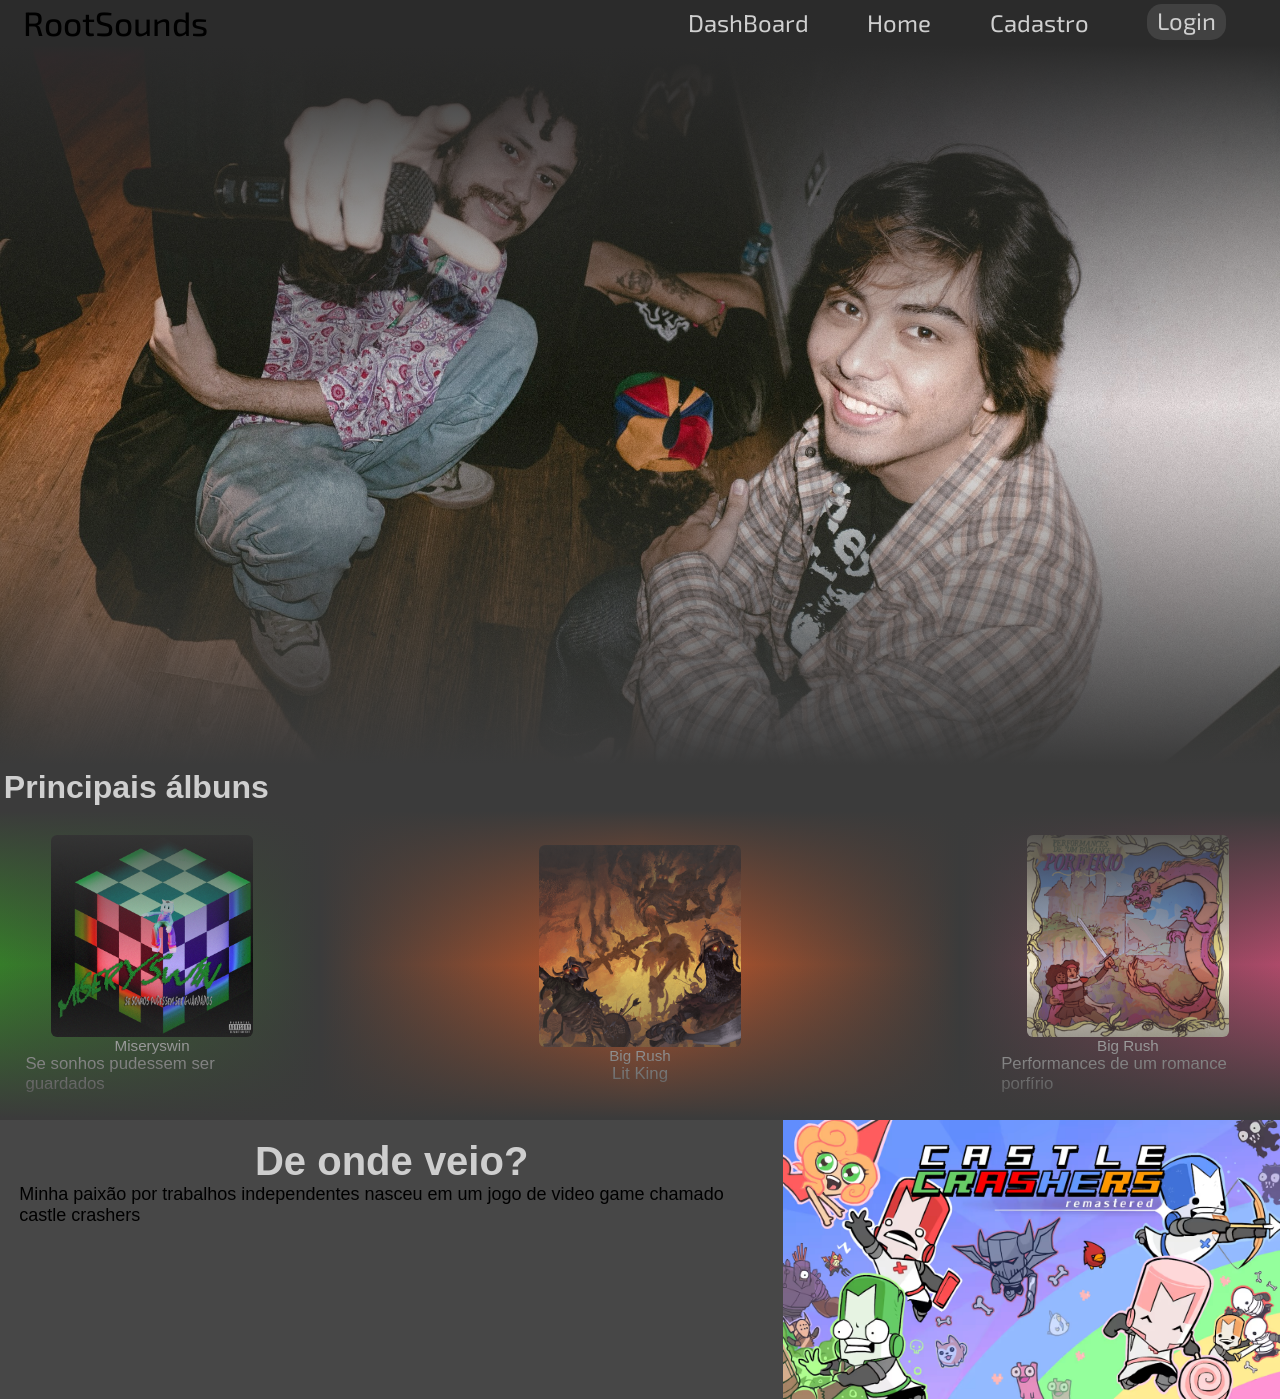
<file: pages/index.html>
<!DOCTYPE html>
<html lang="pt-br">

<head>
    <meta charset="UTF-8">
    <meta name="viewport" content="width=device-width, initial-scale=1.0">
    <link rel="stylesheet" href="../Estilo/style.css">
    <link rel="preconnect" href="https://fonts.googleapis.com">
    <link rel="preconnect" href="https://fonts.gstatic.com" crossorigin>
    <link href="https://fonts.googleapis.com/css2?family=Exo+2:ital,wght@0,100..900;1,100..900&display=swap"
        rel="stylesheet">
    <title>Home</title>
</head>

<body>
    <div class="main">

        <nav class="navegacao">
            <div class="nav-titulo">
                <h1>RootSounds</h1>
            </div>
            <div class="nav-text">
                <a href="" class="txtnav">DashBoard</a>
                <a href="" class="txtnav">Home</a>
                <a href="../pages/cadastro.html" class="txtnav">Cadastro</a>
                <a href="../pages/login.html" class="txtnav">
                    <p class="nav-login">Login</p>
                </a>
            </div>
        </nav>

        <div class="banner">
            <img src="../Estilo/img/banner.jpg" alt="" class="banner-img" title="@bxrgesavage">
            <div class="overlay-banner"></div>
        </div>


        <div class="container">

            <p class="titulo-card">Principais álbuns</p>
            <div class="cards-content">

                
                <div class="card-content">
                    <div class="card-image"><img src="../Estilo/img/seSonhosPudessemSerGuardados.png" class="card-img" title="@miseryswin">
                    </div>
                    <div class="card-text">
                        <p class="card-artista">Miseryswin</p>
                        <p class="card-titulo">Se sonhos pudessem ser guardados</p>
                    </div>
                </div>

                <div class="card-content">
                    <div class="card-image"><img src="../Estilo/img/litKing.png" class="card-img" title="@kanephales"></div>
                    <div class="card-text">
                        <p class="card-artista">Big Rush</p>
                        <p class="card-titulo">Lit King</p>
                    </div>
                </div>

                <div class="card-content">
                    <div class="card-image"><img src="../Estilo/img/performancesDeUmRomancePorfirio.png" class="card-img" title="@arik.png"></div>
                    <div class="card-text">
                        <p class="card-artista">Big Rush</p>
                        <p class="card-titulo">Performances de um romance porfírio</p>
                    </div>
                </div>
                <div class="overlay-cards"></div>
                
            </div>

            <div class="apresentacao-content">
                <div class="apresentacao-text">
                    <h1>De onde veio?</h1>
                    <p>Minha paixão por trabalhos independentes nasceu em um jogo de video game chamado castle crashers
                    </p>

                </div>
                <div class="apresentacao-image">
                    <img src="../Estilo/img/castleCrashers.avif" class="apresentacao-img" title="castleCrashers">
                </div>
            </div>


        </div>
        <footer class="rodape">

        </footer>
    </div>
</body>

</html>
</file>
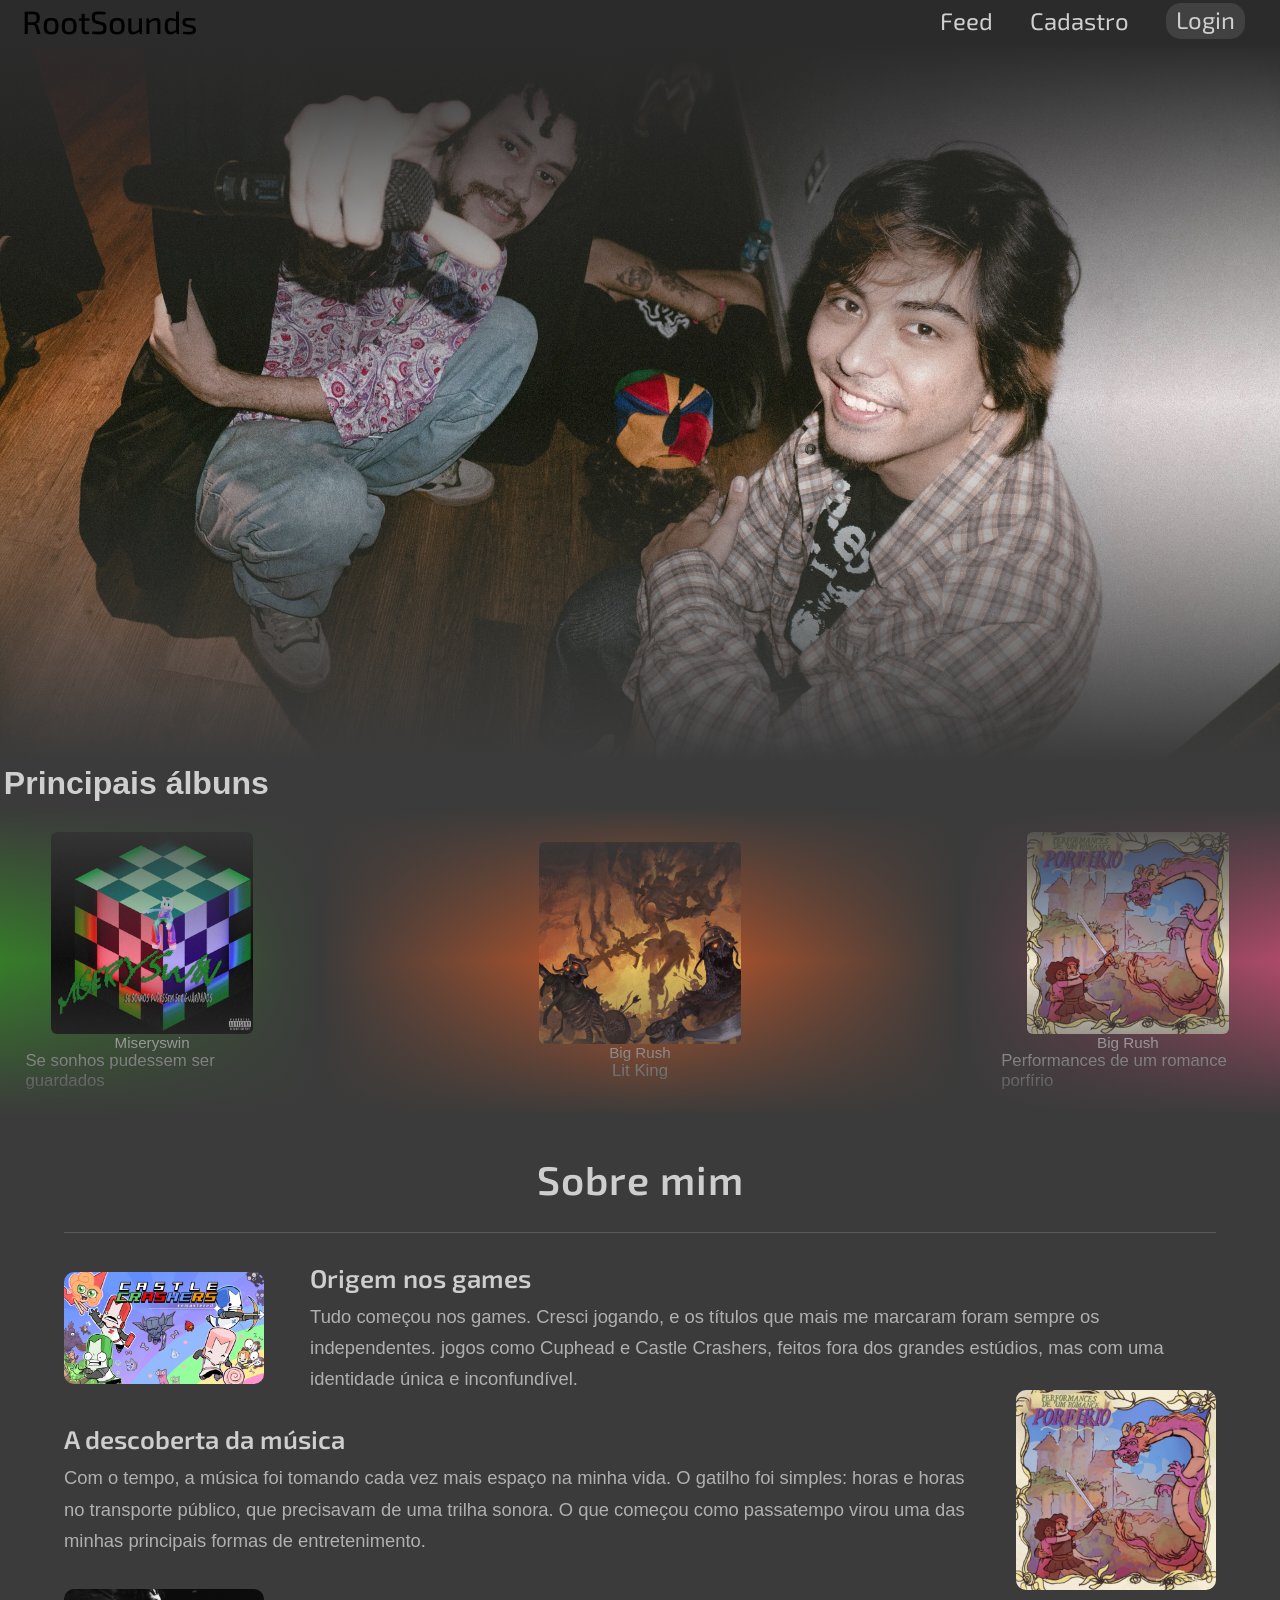
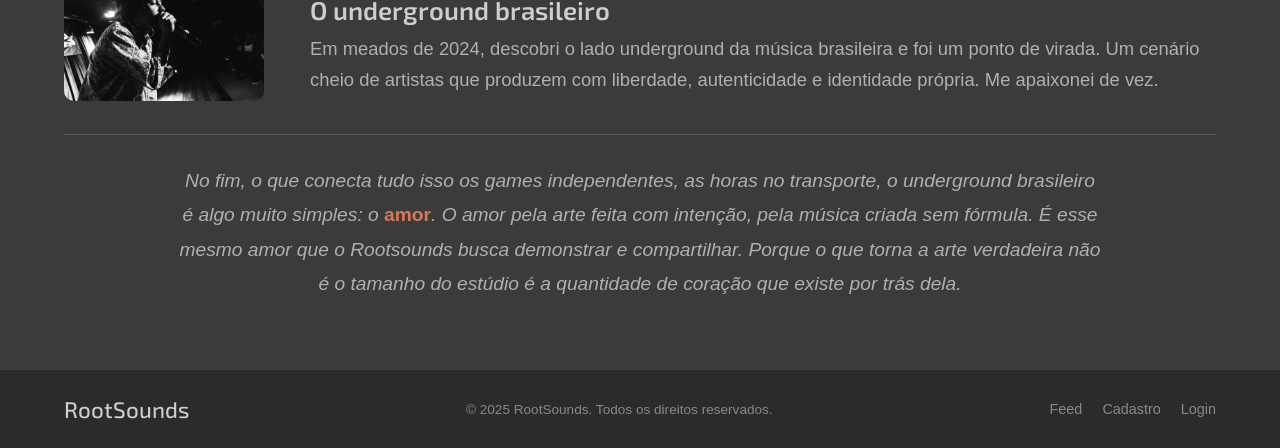
<file: web-data-viz/public/index.html>
<!DOCTYPE html>
<html lang="pt-br">

<head>
    <meta charset="UTF-8">
    <meta name="viewport" content="width=device-width, initial-scale=1.0">
    <link rel="stylesheet" href="css/style.css">
    <link rel="preconnect" href="https://fonts.googleapis.com">
    <link rel="preconnect" href="https://fonts.gstatic.com" crossorigin>
    <link rel="icon" href="https://avatars.githubusercontent.com/u/274922664?s=200&v=4">
    <link href="https://fonts.googleapis.com/css2?family=Exo+2:ital,wght@0,100..900;1,100..900&display=swap"
        rel="stylesheet">
    <title>Home</title>
</head>

<body onload="logado()">
    <div class="main">

        <nav class="navegacao">
            <div class="nav-titulo">
                <a href="index.html">RootSounds</a>
            </div>
            <div class="nav-text">
                <div id="nav" class="div-dash"></div>
                <a href="feed.html" class="txtnav">Feed</a>
                <a href="cadastro.html" class="txtnav">Cadastro</a>
                <a href="login.html" class="txtnav">
                    <p class="nav-login">Login</p>
                </a>
            </div>
        </nav>

        <div class="banner">
            <img src="css/img/banner.jpg" alt="" class="banner-img" title="@bxrgesavage">
            <div class="overlay-banner"></div>
        </div>


        <div class="container">

            <p class="titulo-card">Principais álbuns</p>
            <div class="sobre-linha"></div>
            <div class="cards-content">


                <div class="card-content">
                    <div class="card-image"><img src="css/img/seSonhosPudessemSerGuardados.png" class="card-img"
                            title="@miseryswin">
                    </div>
                    <div class="card-text">
                        <p class="card-artista">Miseryswin</p>
                        <p class="card-titulo">Se sonhos pudessem ser guardados</p>
                    </div>
                </div>

                <div class="card-content">
                    <div class="card-image"><img src="css/img/litKing.png" class="card-img" title="@kanephales"></div>
                    <div class="card-text">
                        <p class="card-artista">Big Rush</p>
                        <p class="card-titulo">Lit King</p>
                    </div>
                </div>

                <div class="card-content">
                    <div class="card-image"><img src="css/img/performancesDeUmRomancePorfirio.png" class="card-img"
                            title="@arik.png"></div>
                    <div class="card-text">
                        <p class="card-artista">Big Rush</p>
                        <p class="card-titulo">Performances de um romance porfírio</p>
                    </div>
                </div>
                <div class="overlay-cards"></div>

            </div>

            <!-- <div class="apresentacao-content">
                <div class="apresentacao-text">
                    <h1>Origem</h1>
                    <p class="home-origem">Tudo começou nos games. Cresci jogando, e os títulos que mais me marcaram
                        foram sempre os independentes, jogos como Cuphead e Castle Crashers, feitos fora dos grandes
                        estúdios, mas com uma identidade única e inconfundível.</p>
                </div>
                <div class="apresentacao-image">
                    <img src="css/img/castleCrashers.avif" class="apresentacao-img" title="castleCrashers">
                </div>
            </div> -->

            <!--  -->

            <div class="sobre-section">

                <div class="sobre-header">
                    <h1>Sobre mim</h1>
                </div>

                <div class="sobre-block">
                    <div class="sobre-icon icon-games"><img src="css/img/castleCrashers.avif" class="img-icon" alt=""></div>
                    <div class="sobre-text">
                        <h2>Origem nos games</h2>
                        <p>Tudo começou nos games. Cresci jogando, e os títulos que mais me marcaram foram sempre os
                            independentes. jogos como Cuphead e Castle Crashers, feitos fora dos grandes estúdios, mas
                            com uma identidade única e inconfundível.</p>
                    </div>
                </div>

                <div class="sobre-block reverse">
                    <div class="sobre-icon icon-music"><img src="css/img/performancesDeUmRomancePorfirio.png" class="img-icon" alt=""></div>
                    <div class="sobre-text">
                        <h2>A descoberta da música</h2>
                        <p>Com o tempo, a música foi tomando cada vez mais espaço na minha vida. O gatilho foi simples:
                            horas e horas no transporte público, que precisavam de uma trilha sonora. O que começou como
                            passatempo virou uma das minhas principais formas de entretenimento.</p>
                    </div>
                </div>

                <div class="sobre-block">
                    <div class="sobre-icon icon-underground"><img src="css/img/swin.jpg" class="img-icon" alt=""></div>
                    <div class="sobre-text">
                        <h2>O underground brasileiro</h2>
                        <p>Em meados de 2024, descobri o lado underground da música brasileira e foi um ponto de
                            virada. Um cenário cheio de artistas que produzem com liberdade, autenticidade e identidade
                            própria. Me apaixonei de vez.</p>
                    </div>
                </div>

                <div class="sobre-conclusao">
                    <p>No fim, o que conecta tudo isso os games independentes, as horas no transporte, o underground
                        brasileiro é algo muito simples: o <span>amor</span>. O amor pela arte feita com intenção,
                        pela música criada sem fórmula. É esse mesmo amor que o Rootsounds busca demonstrar e
                        compartilhar. Porque o que torna a arte verdadeira não é o tamanho do estúdio é a quantidade
                        de coração que existe por trás dela.</p>
                </div>

            </div>

            <!--  -->


        </div>
        <footer class="rodape">
            <a href="index.html" class="rodape-logo">RootSounds</a>
            <p class="rodape-copy">© 2025 RootSounds. Todos os direitos reservados.</p>
            <div class="rodape-links">
                <a href="feed.html">Feed</a>
                <a href="cadastro.html">Cadastro</a>
                <a href="login.html">Login</a>
            </div>
        </footer>
    </div>
</body>

</html>

<script>

    function logado() {
        if (sessionStorage.ID_USUARIO != undefined) {
            nav.innerHTML += `<a href="dashboard/dashboard.html" class="txtnav">DashBoard</a>`
        }
    }

</script>
</file>
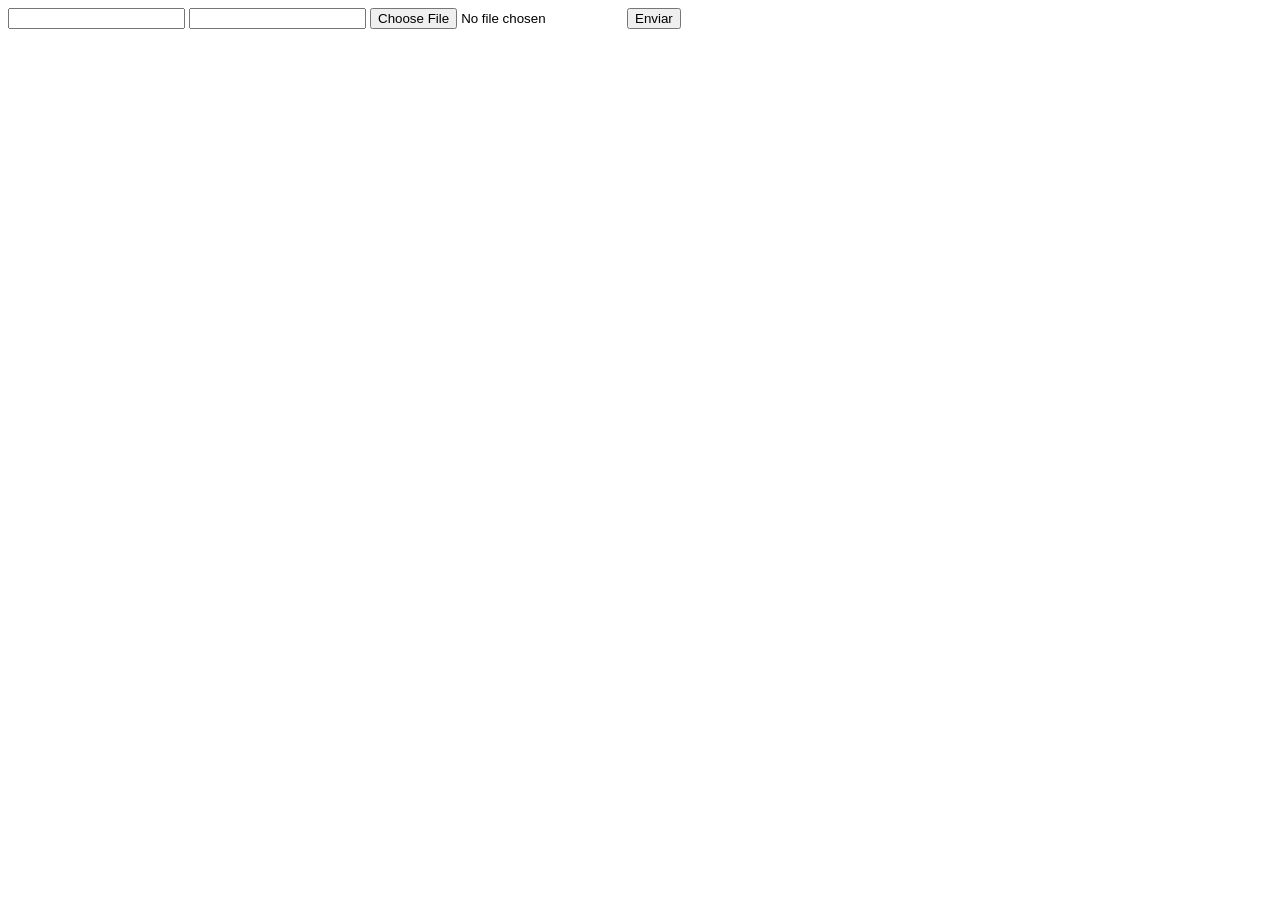
<file: web-data-viz/DOCUMENTOS_DE_APOIO/exemplo_de_upload_de_arquivo/public/index.html>
<!DOCTYPE html>
<html lang="en">

<head>
  <meta charset="UTF-8">
  <meta http-equiv="X-UA-Compatible" content="IE=edge">
  <meta name="viewport" content="width=device-width, initial-scale=1.0">
  <title>Upload</title>
</head>

<body>

  <div>
    <input name="nome" id="nome" type="text" />
    <input name="email" id="email" type="url" />
    <input name="foto" id="foto" type="file" />
    <button onclick="enviar()">Enviar</button>
  </div>

  <div id="container"></div>
</body>

</html>

<script>
  function enviar() {
    const formData = new FormData();
    formData.append('foto', foto.files[0])
    formData.append('nome', nome.value)
    formData.append('email', email.value)

    fetch("/usuarios/cadastro", {
      method: "POST",
      body: formData
    })
      .then(res => {
        window.location = "./perfil.html"
      })
      .catch(err => {
        console.log(err);
      })
  }
</script>
</file>
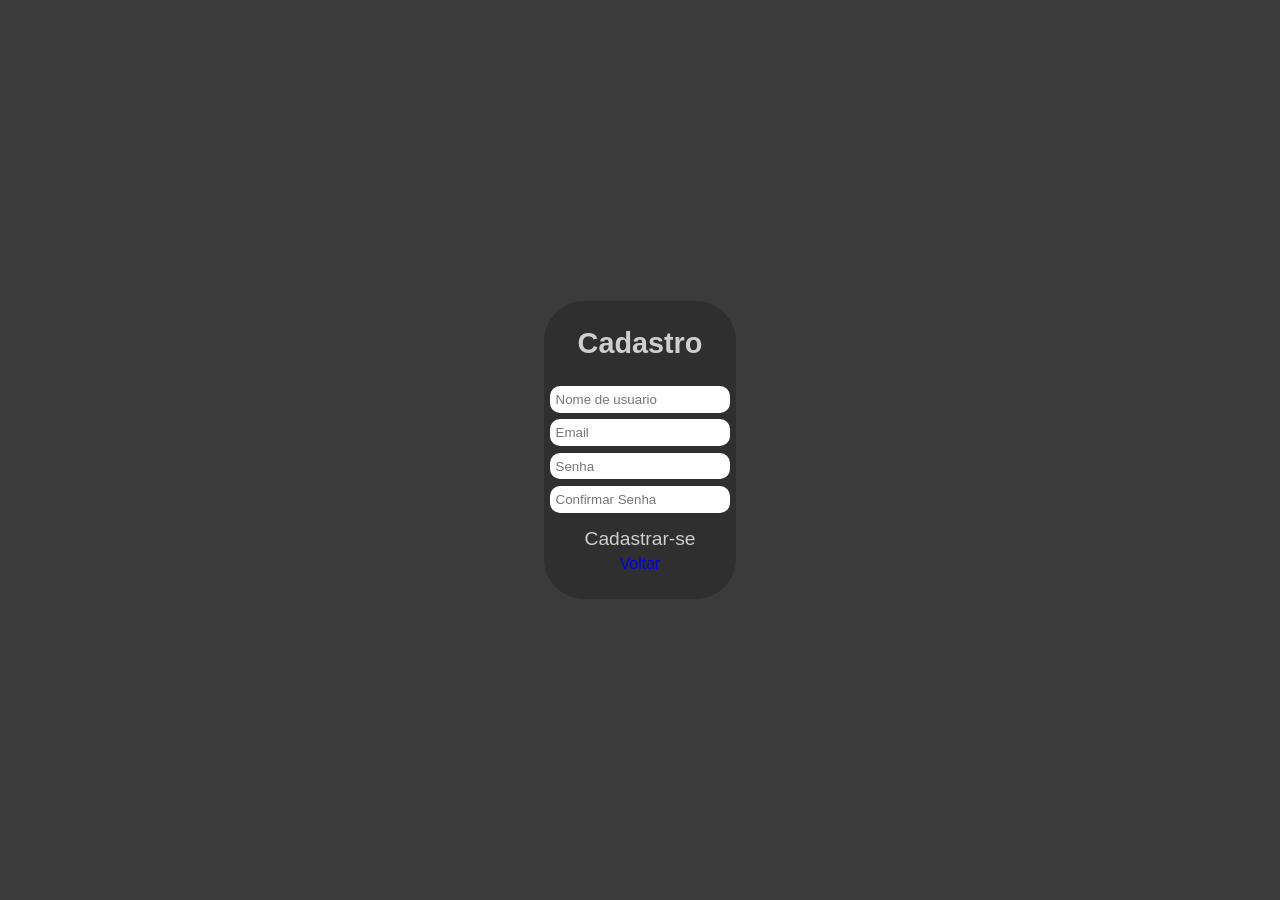
<file: pages/cadastro.html>
<!DOCTYPE html>
<html lang="en">

<head>
    <meta charset="UTF-8">
    <meta name="viewport" content="width=device-width, initial-scale=1.0">
    <link rel="stylesheet" href="../Estilo/style.css">
    <title>Cadastro</title>
</head>

<body>
    <div class="cadastro">
        <div class="main-cadastro">
            <div class="card-cadastro">
                <h2>Cadastro</h2>
                <div class="card-cadastro-inputs">
                    <input type="text" name="" id="ipt_usename" placeholder="Nome de usuario">
                    <input type="email" name="" id="ipt_email" placeholder="Email">
                    <input type="password" name="" id="ipt_senha" placeholder="Senha">
                    <input type="password" name="" id="ipt_confimaSenha" placeholder="Confirmar Senha">
                </div>

                <div class="card-cadastro-buttons">
                    <a href="" class="cadastro-button">Cadastrar-se</a>
                    <a href="../pages/index.html">Voltar</a>
                </div>
            </div>
        </div>
    </div>
</body>

</html>
</file>
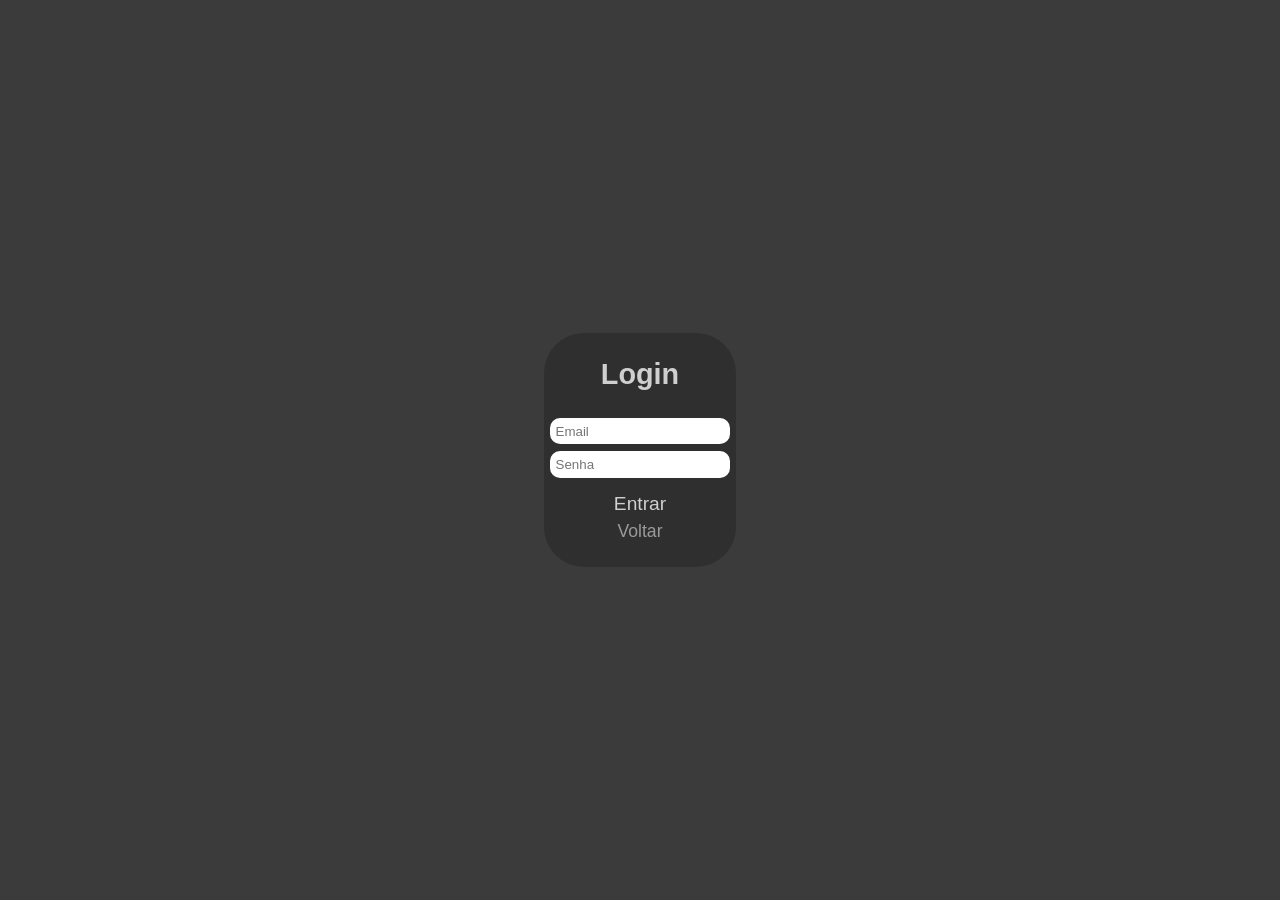
<file: pages/login.html>
<!DOCTYPE html>
<html lang="en">

<head>
    <meta charset="UTF-8">
    <meta name="viewport" content="width=device-width, initial-scale=1.0">
    <link rel="stylesheet" href="../Estilo/style.css">
    <title>Login</title>
</head>

<body>
    <div class="cadastro">
        <div class="main-cadastro">
            <div class="card-cadastro">
                <h2>Login</h2>
                <div class="card-cadastro-inputs">
                    <input type="email" name="" id="ipt_email" placeholder="Email">
                    <input type="password" name="" id="ipt_senha" placeholder="Senha">
                </div>

                <div class="card-cadastro-buttons">
                    <a href="" class="cadastro-button">Entrar</a>
                    <a href="../pages/index.html" class="voltar-button">Voltar</a>
                </div>
            </div>
        </div>
    </div>
</body>

</html>
</file>
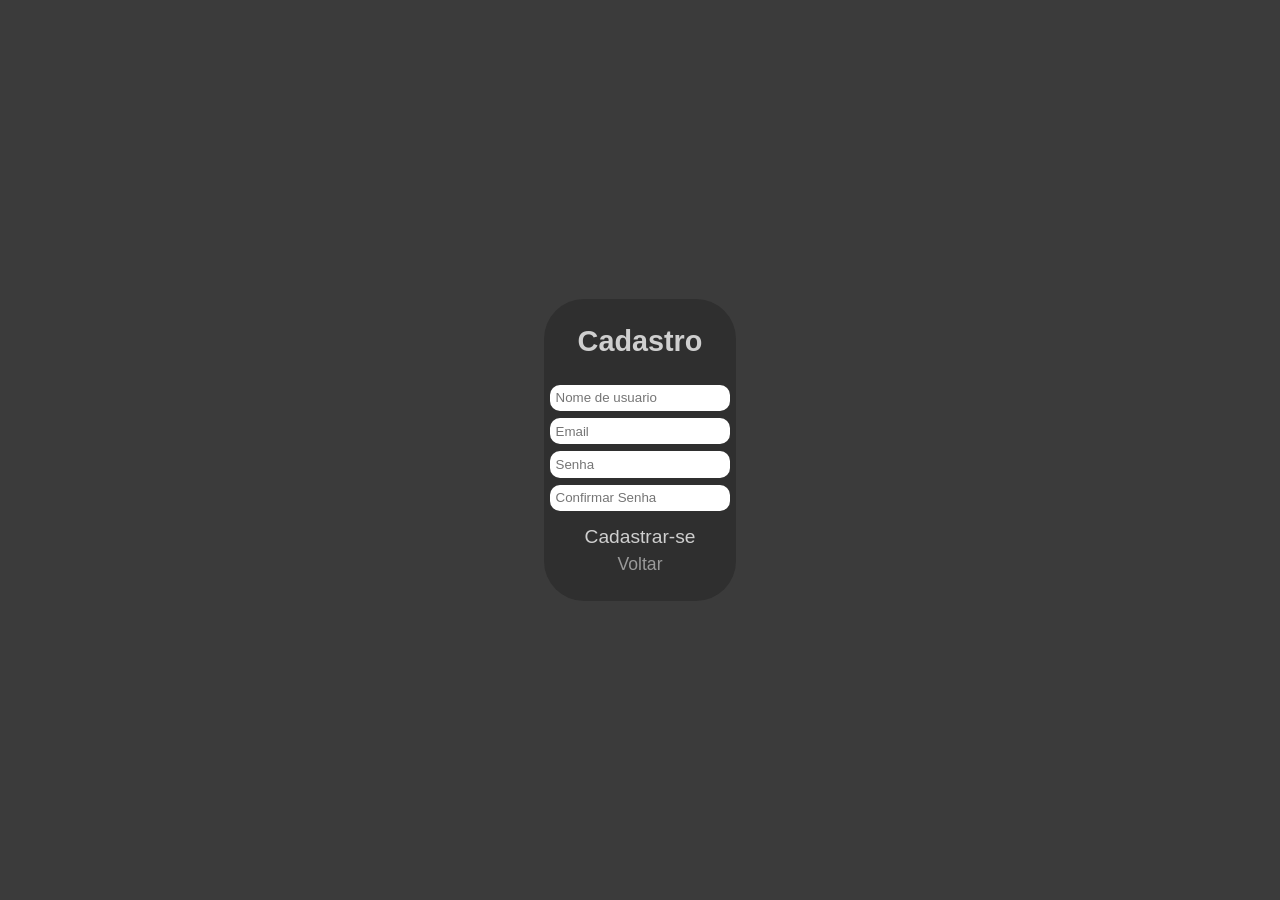
<file: Base/pages/cadastro.html>
<!DOCTYPE html>
<html lang="en">

<head>
    <meta charset="UTF-8">
    <meta name="viewport" content="width=device-width, initial-scale=1.0">
    <link rel="stylesheet" href="../Estilo/style.css">
    <title>Cadastro</title>
</head>

<body>
    <div class="cadastro">
        <div class="main-cadastro">
            <div class="card-cadastro">
                <h2>Cadastro</h2>
                <div class="card-cadastro-inputs">
                    <input type="text" name="" id="ipt_usename" placeholder="Nome de usuario">
                    <input type="email" name="" id="ipt_email" placeholder="Email">
                    <input type="password" name="" id="ipt_senha" placeholder="Senha">
                    <input type="password" name="" id="ipt_confimaSenha" placeholder="Confirmar Senha">
                </div>

                <div class="card-cadastro-buttons">
                    <a href="" class="cadastro-button">Cadastrar-se</a>
                    <a href="../pages/index.html" class="voltar-button">Voltar</a>
                </div>
            </div>
        </div>
    </div>
</body>

</html>
</file>
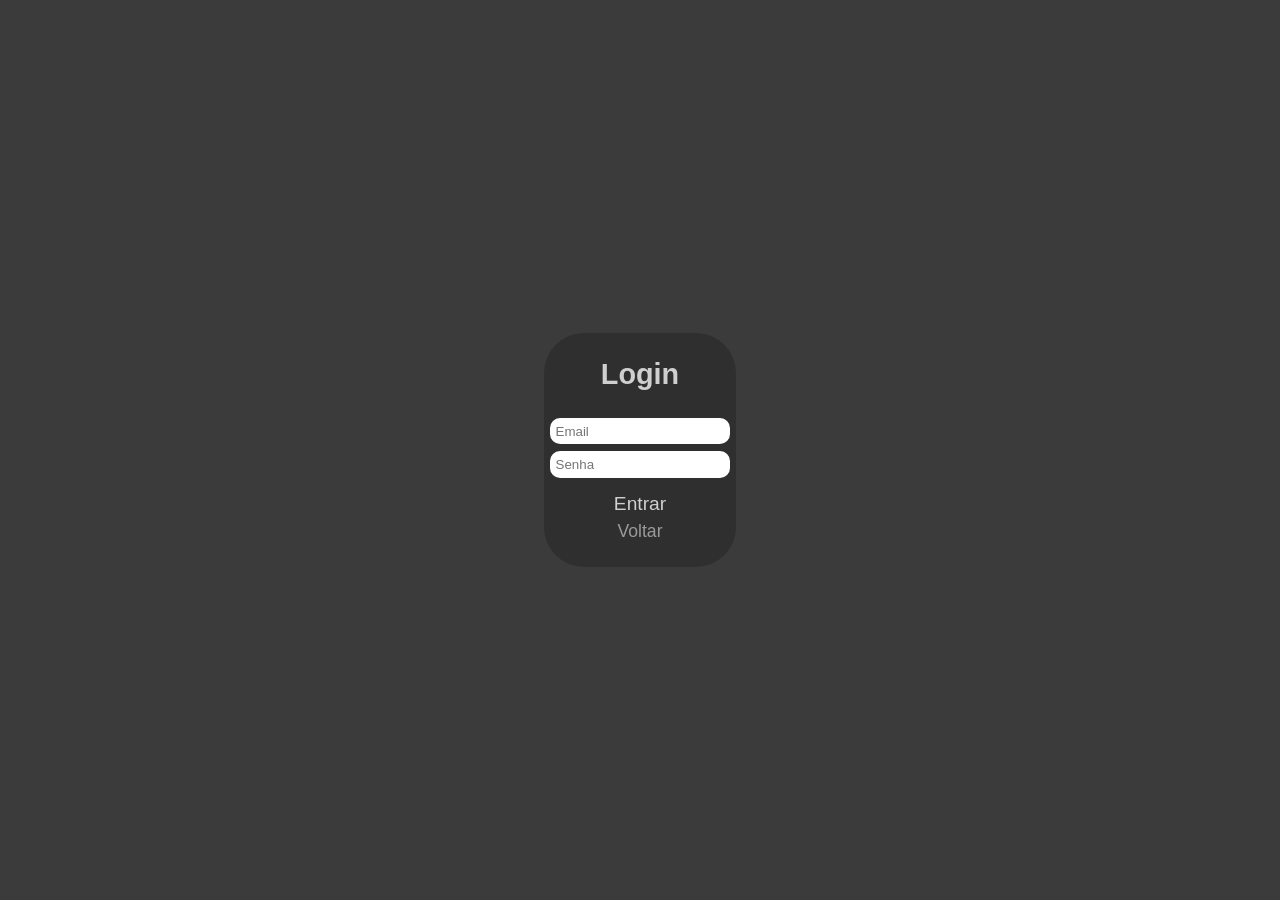
<file: Base/pages/login.html>
<!DOCTYPE html>
<html lang="pt-br">

<head>
    <meta charset="UTF-8">
    <meta name="viewport" content="width=device-width, initial-scale=1.0">
    <link rel="stylesheet" href="../Estilo/style.css">
    <title>Login</title>
</head>

<body>
    <div class="cadastro">
        <div class="main-cadastro">
            <div class="card-cadastro">
                <h2>Login</h2>
                <div class="card-cadastro-inputs">
                    <input type="email" name="" id="ipt_email" placeholder="Email">
                    <input type="password" name="" id="ipt_senha" placeholder="Senha">
                </div>

                <div class="card-cadastro-buttons">
                    <a href="" class="cadastro-button">Entrar</a>
                    <a href="../pages/index.html" class="voltar-button">Voltar</a>
                </div>
            </div>
        </div>
    </div>
</body>

</html>
</file>
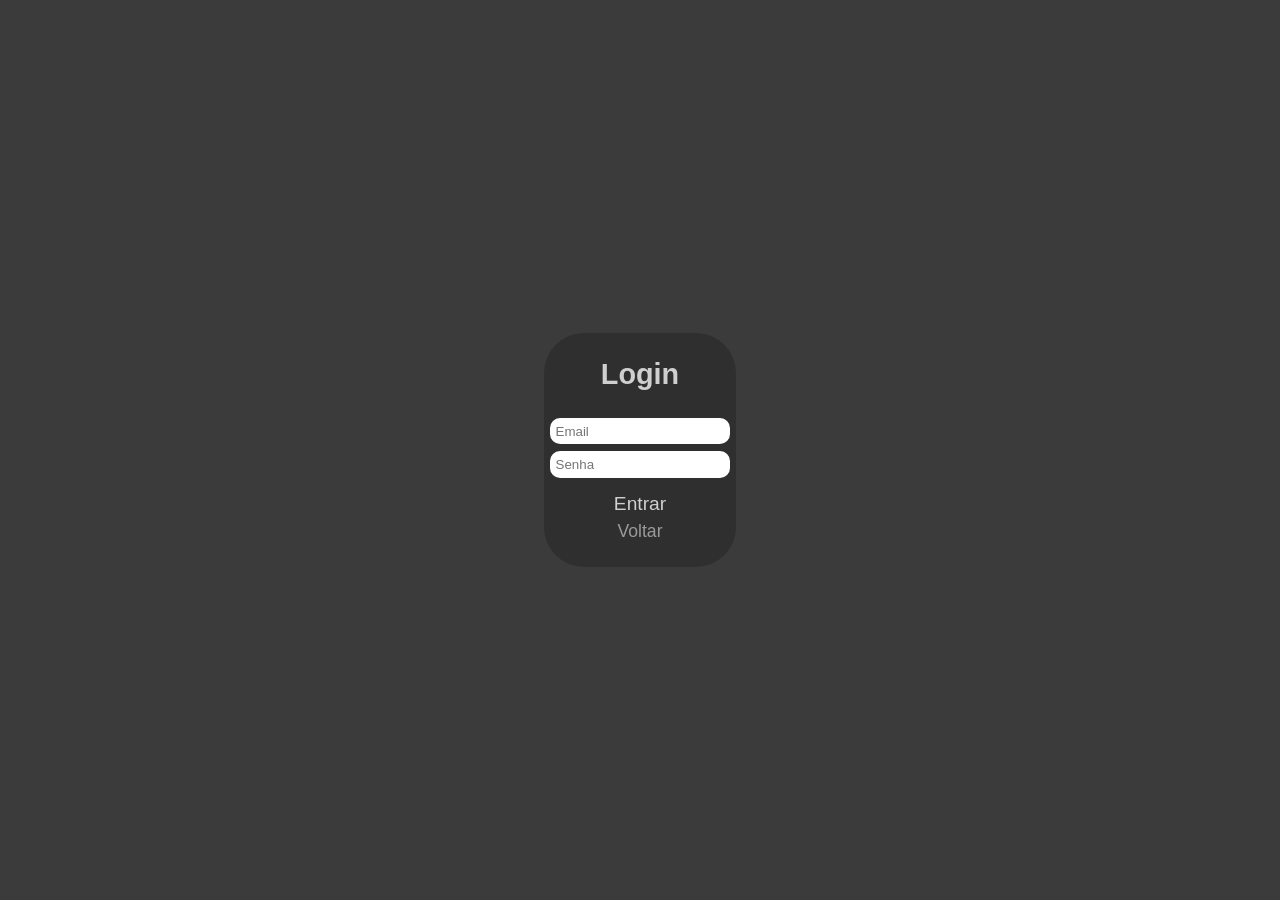
<file: web-data-viz/public/login.html>
<!DOCTYPE html>
<html lang="pt-br">

<head>
    <meta charset="UTF-8">
    <meta name="viewport" content="width=device-width, initial-scale=1.0">
    <link rel="stylesheet" href="css/style.css">
    <link rel="icon" href="https://avatars.githubusercontent.com/u/274922664?s=200&v=4">
    <title>Login</title>
</head>

<body>
    <div class="cadastro">
        <div class="main-cadastro">
            <div class="card-cadastro">
                <h2>Login</h2>
                <div class="card-cadastro-inputs">
                    <input type="email" name="" id="ipt_email" placeholder="Email">
                    <input type="password" name="" id="ipt_senha" placeholder="Senha">
                </div>

                <div class="card-cadastro-buttons">
                    <a onclick="entrar()" class="cadastro-button">Entrar</a>
                    <a href="index.html" class="voltar-button">Voltar</a>
                </div>
            </div>
            <div>
                <p id="mensagem_erro" class="cadastor-msg-erro"></p>
            </div>
        </div>
    </div>
</body>

</html>

<script>


    function entrar() {
        var emailVar = String(ipt_email.value);
        var senhaVar = String(ipt_senha.value);

        if (emailVar == "" || senhaVar == "") {
            mensagem_erro.innerHTML = "Há campos em branco";
            return false;
        }

        console.log("FORM LOGIN: ", emailVar);
        console.log("FORM SENHA: ", senhaVar);

        fetch("/usuarios/autenticar",
            {
                method: "POST",
                headers: { "Content-Type": "application/json" },
                body: JSON.stringify(
                    {
                        emailServer: emailVar,
                        senhaServer: senhaVar
                    })
            }
        ).then(function (resposta) {
            if (resposta.ok) {
                console.log(resposta);


                resposta.json().then(json => {
                    console.log(json);
                    console.log(JSON.stringify(json));
                    sessionStorage.EMAIL_USUARIO = json.email;
                    sessionStorage.NOME_USUARIO = json.nome;
                    sessionStorage.ID_USUARIO = json.idUsuario;

                    mensagem_erro.innerHTML = "Logado!!!"

                    setTimeout(function () {
                        window.location = "index.html";
                    }, 1000); // apenas para exibir o loading

                });

            } else {
                mensagem_erro.innerHTML = "Usuario não encontrado!"
                console.log("Houve um erro ao tentar realizar o login!");

                resposta.text().then(texto => {
                    console.error(texto);
                    finalizarAguardar(texto);
                });
            }

        }).catch(function (erro) {
            console.log(erro);
        })

        return false;
    }

</script>
</file>
<file: Estilo/style.css>
* {
    margin: 0;
    padding: 0;
}

body {
    background-color: #3b3b3b;

}

.navegacao {
    display: flex;
    background-color: #2b2b2b;
    justify-content: space-between;
}

.txtnav {
    font-size: 150%;
    margin: 1%;
    color: rgb(207, 207, 207);
    text-decoration: none;
    font-weight: normal;
    font-family: 'Exo 2', sans-serif;
    margin-right: 15%;

    .nav-login {
        background-color: #414141;
        padding-left: 10px;
        padding-right: 10px;
        padding-bottom: 5px;
        padding-top: 2px;
        border-radius: 15px;
    }
}

.nav-text {
    display: flex;
    align-items: center;
    justify-content: end;
}

.nav-titulo {
    display: flex;
    justify-content: center;
    font-family: 'Exo 2', sans-serif;
    font-size: 140%;

    h1 {
        font-weight: 480;
        padding: 1%;
        margin-left: 25%;
    }
}

.banner {
    position: relative;
}

.banner-img {
    width: 100%;
    display: block;
}

.overlay-banner {
    position: absolute;
    top: 0;
    left: 0;
    width: 100%;
    height: 100%;

    background: linear-gradient(to bottom, #2b2b2b, transparent, #3b3b3b);

    pointer-events: none;
}

.titulo-card {
    font-size: 200%;
    font-family: 'open sans', sans-serif;
    color: #cfcfcf;
    font-weight: 700;
    padding: 0.3%;
}

.cards-content {
    display: flex;
    justify-content: space-between;
    align-items: center;
    background-color: #474747;
    padding: 0.5%;
    background: linear-gradient(to right, #367c2a, transparent, #cb5827, transparent, #ad4a69);
    position: relative;
}

.overlay-cards {
    position: absolute;
    top: 0;
    left: 0;
    width: 100%;
    height: 100%;

    background: linear-gradient(to bottom, #3b3b3b 0.5%, transparent, #3b3b3b 99.5%);

    pointer-events: none;
}

.card-content {
    display: flex;
    flex-direction: column;
    padding: 1%;
    width: 20%;
    border-radius: 10%;
    margin: 0.5%;

}

.card-image {
    display: flex;
    align-items: center;
    justify-content: center;
}

.card-img {
    width: 80%;
    border-radius: 3%;
    padding: 0%;
    margin: 0%;
}

.card-text {
    display: flex;
    flex-direction: column;
    align-items: center;
    padding: 0%;
    margin: 0%;
}

.card-titulo {
    font-size: 105%;
    font-family: 'open sans', sans-serif;
    color: #ffffff;
    padding: 0%;
    margin: 0%;
}

.card-artista {
    font-size: 95%;
    font-family: 'open sans', sans-serif;
    color: #ffffff;
    padding: 0%;
    margin: 0%;
}

.apresentacao-content {
    background-color: #474747;
    display: flex;
    justify-content: space-around;
}

.apresentacao-text {
    display: flex;
    align-items: center;
    flex-direction: column;
    padding: 1.5%;
    font-family: 'open sans', sans-serif;
    width: 60%;

    h1 {
        font-size: 250%;
        color: #cecece;
    }

    p {
        font-size: large;
    }
}

.apresentacao-image {
    display: flex;
    justify-content: end;
    width: 40%;
}


.apresentacao-img {
    width: 100%;
}


/*Cadastro*/

.cadastro {
    display: flex;
    flex-direction: column;
    justify-content: center;
    align-items: center;
    width: 100vw;
    height: 100vh;
}

.main-cadastro {
    display: flex;
    justify-content: center;
    align-items: center;
    width: 100%;
}


.card-cadastro {
    display: flex;
    flex-direction: column;
    width: 9%;
    border-radius: 40px;
    padding-right: 3%;
    padding-left: 3%;
    padding-bottom: 2%;
    padding-top: 2%;
    align-items: center;
    justify-content: center;
    background-color: #2f2f2f;

    h2 {
        color: rgb(207, 207, 207);
        font-family: 'Exo 2', sans-serif;
        font-size: 180%;
        margin-bottom: 20%;
    }
}

.card-cadastro-inputs {
    display: flex;
    flex-direction: column;
    justify-content: center;
    align-items: center;
    width: 100%;

    input {
        padding: 5%;
        border-radius: 10px;
        margin: 3%;
        border: none;
    }
}

.card-cadastro-buttons {
    display: flex;
    justify-content: center;
    align-items: center;
    flex-direction: column;
    width: 100%;

    a {
        text-decoration: none;
        font-weight: normal;
        font-family: 'open sans', sans-serif;
    }
}

.cadastro-button {
    margin-top: 10%;
    font-size: 120%;
    margin-bottom: 5%;
    color: rgb(207, 207, 207);
}

.voltar-button {
    font-size: 110%;
    color: rgb(154, 154, 154);
}
</file>
<file: web-data-viz/public/css/style.css>
* {
    margin: 0;
    padding: 0;
}

body {
    background-color: #3b3b3b;

}

.navegacao {
    display: flex;
    background-color: #2b2b2b;
    justify-content: space-between;
}

.div-dash {
    margin-right: 9%;
}

.txtnav {
    font-size: 150%;
    margin: 1%;
    color: rgb(207, 207, 207);
    text-decoration: none;
    font-weight: normal;
    font-family: 'Exo 2', sans-serif;
    margin-right: 15%;

    .nav-login {
        background-color: #414141;
        padding-left: 10px;
        padding-right: 10px;
        padding-bottom: 5px;
        padding-top: 2px;
        border-radius: 15px;
    }
}

.nav-text {
    display: flex;
    align-items: center;
    justify-content: end;
}

.nav-titulo {
    display: flex;
    justify-content: center;
    font-family: 'Exo 2', sans-serif;

    a {
        font-weight: 480;
        padding: 1%;
        margin-left: 25%;
        font-size: 200%;
        text-decoration: none;
        color: black;
    }
}

.banner {
    position: relative;
}

.banner-img {
    width: 100%;
    display: block;
}

.overlay-banner {
    position: absolute;
    top: 0;
    left: 0;
    width: 100%;
    height: 100%;

    background: linear-gradient(to bottom, #2b2b2b, transparent, #3b3b3b);

    pointer-events: none;
}

.titulo-card {
    font-size: 200%;
    font-family: 'open sans', sans-serif;
    color: #cfcfcf;
    font-weight: 700;
    padding: 0.3%;
}

.cards-content {
    display: flex;
    justify-content: space-between;
    align-items: center;
    background-color: #474747;
    padding: 0.5%;
    background: linear-gradient(to right, #367c2a, transparent, #cb5827, transparent, #ad4a69);
    position: relative;
}

.overlay-cards {
    position: absolute;
    top: 0;
    left: 0;
    width: 100%;
    height: 100%;

    background: linear-gradient(to bottom, #3b3b3b 0.5%, transparent, #3b3b3b 99.5%);

    pointer-events: none;
}

.card-content {
    display: flex;
    flex-direction: column;
    padding: 1%;
    width: 20%;
    border-radius: 10%;
    margin: 0.5%;
    transition: 0.4s;
}

.card-content:hover {
    transform: scale(1.04);
}

.card-image {
    display: flex;
    align-items: center;
    justify-content: center;
}

.card-img {
    width: 80%;
    border-radius: 3%;
    padding: 0%;
    margin: 0%;
}

.card-text {
    display: flex;
    flex-direction: column;
    align-items: center;
    padding: 0%;
    margin: 0%;
}

.card-titulo {
    font-size: 105%;
    font-family: 'open sans', sans-serif;
    color: #ffffff;
    padding: 0%;
    margin: 0%;
}

.card-artista {
    font-size: 95%;
    font-family: 'open sans', sans-serif;
    color: #ffffff;
    padding: 0%;
    margin: 0%;
}

.apresentacao-content {
    background-color: #474747;
    display: flex;
    justify-content: space-around;
}

.apresentacao-text {
    display: flex;
    align-items: center;
    flex-direction: column;
    padding: 1.5%;
    font-family: 'open sans', sans-serif;
    width: 60%;

    h1 {
        font-size: 250%;
        color: #cecece;
    }
}

.apresentacao-image {
    display: flex;
    justify-content: end;
    width: 40%;
}


.apresentacao-img {
    width: 100%;
}


.home-origem {
    font-size: 170%;
    width: 70%;
}

/**/
/**/

.sobre-section {
    padding: 3% 5%;
}

.sobre-header {
    text-align: center;
    padding-bottom: 2.5%;
    border-bottom: 1px solid #5a5a5a;
    margin-bottom: 2.5%;
}

.sobre-header h1 {
    font-size: 250%;
    color: #cecece;
    font-weight: 600;
    letter-spacing: 1px;
    font-family: 'Exo 2', sans-serif;
}

.sobre-block {
    display: flex;
    align-items: center;
    justify-content: space-between;
    gap: 4%;
    margin-bottom: 2.5%;
}

.sobre-block.reverse {
    flex-direction: row-reverse;
}

.sobre-text h2 {
    font-size: 160%;
    color: #cecece;
    margin-bottom: 8px;
    font-weight: 600;
    font-family: 'Exo 2', sans-serif;
}

.sobre-text p {
    font-size: 115%;
    color: #b0b0b0;
    line-height: 1.7;
    font-family: 'open sans', sans-serif;
}

.sobre-icon {
    width: 200px;
    height: 120px;
    flex-shrink: 0;
    border-radius: 16px;
    display: flex;
    align-items: center;
    justify-content: center;
    font-size: 56px;
}

.img-icon{
    width: 100%;
    border-radius: 10px;
}

.sobre-conclusao {
    text-align: center;
    padding: 2.5% 10%;
    border-top: 1px solid #5a5a5a;
    margin-top: 1%;
}

.sobre-conclusao p {
    font-size: 120%;
    color: #b0b0b0;
    line-height: 1.8;
    font-family: 'open sans', sans-serif;
    font-style: italic;
}

.sobre-conclusao span {
    color: #d47a5a;
    font-weight: 600;
    font-style: normal;
}


.rodape {
    background-color: #2b2b2b;
    padding: 2% 5%;
    display: flex;
    justify-content: space-between;
    align-items: center;
    border-top: 1px solid #444;
}

.rodape-logo {
    font-size: 140%;
    font-weight: 480;
    color: #cfcfcf;
    text-decoration: none;
    font-family: 'Exo 2', sans-serif;
}

.rodape-copy {
    font-size: 85%;
    color: #888;
    font-family: 'open sans', sans-serif;
}

.rodape-links {
    display: flex;
    gap: 20px;
}

.rodape-links a {
    font-size: 90%;
    color: #888;
    text-decoration: none;
    font-family: 'open sans', sans-serif;
    transition: color 0.3s;
}

.rodape-links a:hover {
    color: #cfcfcf;
}




/**/
/**/

/*Cadastro*/

.cadastro {
    display: flex;
    flex-direction: column;
    justify-content: center;
    align-items: center;
    width: 100vw;
    height: 100vh;
}

.main-cadastro {
    display: flex;
    justify-content: center;
    align-items: center;
    flex-direction: column;
    width: 100%;
}


.card-cadastro {
    display: flex;
    flex-direction: column;
    width: 9%;
    border-radius: 40px;
    padding-right: 3%;
    padding-left: 3%;
    padding-bottom: 2%;
    padding-top: 2%;
    align-items: center;
    justify-content: center;
    background-color: #2f2f2f;

    h2 {
        color: rgb(207, 207, 207);
        font-family: 'Exo 2', sans-serif;
        font-size: 180%;
        margin-bottom: 20%;
    }
}

.card-cadastro-inputs {
    display: flex;
    flex-direction: column;
    justify-content: center;
    align-items: center;
    width: 100%;

    input {
        padding: 5%;
        border-radius: 10px;
        margin: 3%;
        border: none;
    }
}

.card-cadastro-buttons {
    display: flex;
    justify-content: center;
    align-items: center;
    flex-direction: column;
    width: 100%;

    a {
        text-decoration: none;
        font-weight: normal;
        font-family: 'open sans', sans-serif;
    }
}

.cadastro-button {
    margin-top: 10%;
    font-size: 120%;
    margin-bottom: 5%;
    color: rgb(207, 207, 207);
    background-color: transparent;
    border: none;
    cursor: pointer;
}

.cadastor-msg-erro {
    color: rgb(207, 207, 207);
    font-family: 'open sans', sans-serif;
}

.voltar-button {
    font-size: 110%;
    color: rgb(154, 154, 154);
}

/*Feed*/

.feed-titulo {
    display: flex;
    align-items: center;
    justify-content: center;
    font-size: 250%;
    font-family: 'Exo 2', sans-serif;
    margin-top: 2%;
    margin-bottom: 3%;
}

.feed-conteudo {
    display: flex;
    flex-direction: column;
    align-items: center;
    justify-content: space-around;
}

.feed-trio {
    display: grid;
    justify-content: space-between;
    grid-template-columns: 1fr 1fr 1fr;
}


.feed-card {
    background-color: #2f2f2f;
    display: flex;
    flex-direction: column;
    align-items: center;
    margin-bottom: 100px;
    margin-left: 20px;
    margin-right: 10px;
    border-radius: 15px;
    padding: 15px;
    transition: 0.4s;
    width: 350px;
    height: 500px;
    cursor: pointer;
}

.feed-card-adicionar {
    background-color: #2f2f2f;
    display: flex;
    flex-direction: column;
    align-items: center;
    justify-content: center;
    margin-bottom: 100px;
    margin-left: 20px;
    margin-right: 10px;
    border-radius: 15px;
    padding: 15px;
    transition: 0.4s;
    width: 350px;
    height: 500px;
    cursor: pointer;
}

.feed-botao-adicionar {
    background-color: #444;
    border-radius: 50%;
    border: none;
    width: 100px;
    height: 100px;
    cursor: pointer;
    transition: 0.4s;
}

.feed-botao-adicionar:hover {
    background-color: #666;
}

.feed-img-adicionar {
    width: 100%;
}

.feed-card-adicionar:hover {
    transform: scale(1.05);
}

.feed-card:hover {
    transform: scale(1.05);
}

.imagem-musica {
    width: 100%;
    border-radius: 7px;
}

.feed-card-conteudo {
    display: flex;
    flex-direction: column;
    width: 100%;
    padding: 5px;
}

.feed-card-titulo {
    font-size: 125%;
    font-family: 'open sans', sans-serif;
    color: rgb(207, 207, 207);

}

.feed-card-artista {
    font-size: 110%;
    font-family: 'open sans', sans-serif;
    color: rgb(154, 154, 154);
    padding-top: 5px;
}

.feed-card-info {
    display: flex;
    color: rgb(138, 138, 138);
    font-family: 'open sans', sans-serif;
    justify-content: space-between;
    padding-top: 5px;
}

.feed-card-botoes {
    display: flex;
    justify-content: space-between;
}

.botao-curtirComentario {
    display: flex;
    align-items: center;
    justify-content: center;
    margin-top: 10px;
    padding: 8px;
    border: none;
    border-radius: 50%;
    background-color: #444;
    color: white;
    font-size: 110%;
    cursor: pointer;
    transition: 0.3s;
    width: 50px;
    height: 50px;
}

.feed-curtidaComentario-img {
    width: 100%;
}

.botao-curtirComentario:hover {
    background-color: #666;
}

.botao-curtido {
    background-color: #ff124d;
    font-size: 110%;
}

/**/
/**/

.popup {
    display: none;
    position: fixed;
    top: 0;
    left: 0;
    width: 100%;
    height: 100vh;
    background-color: rgba(0, 0, 0, 0.7);
    justify-content: center;
    align-items: center;
}

.popup-conteudo {
    background-color: #2f2f2f;
    padding: 30px;
    border-radius: 15px;
    width: 30%;
    max-height: 80vh;
    color: white;
    position: relative;
    overflow-y: auto;
}

.titulo-popup {
    font-family: 'open sans', sans-serif;

}

.li-musicas {
    display: flex;
    align-items: center;
    justify-content: space-between;
    font-family: 'open sans', sans-serif;
    font-size: 90%;
}

.fechar {
    position: absolute;
    top: 10px;
    right: 15px;

    font-size: 30px;
    cursor: pointer;
}

.imagem-musica {
    cursor: pointer;
}

.popup-lista-musicas {
    list-style: none;
}


.nav-dashBoard {
    background-color: #202020;
    display: flex;
    height: 4vh;
    align-items: center;
    justify-content: center;
}

.text-nav-dashBoard {
    text-decoration: none;
    color: #cecece;
    font-family: 'open sans', sans-serif;
    font-size: 120%;
    padding: 2%;
}

.dashboard-content {
    display: flex;
    flex-direction: column;
}

.div-kpis {
    display: flex;
    justify-content: space-around;
}

.kpi-card {
    display: flex;
    flex-direction: column;
    align-items: center;
    background-color: #2f2f2f;
    height: 100%;
    width: 14%;
    border-radius: 15px;
    margin: 1%;
    padding: 0.5%;
    height: 100%;
}

.kpi-titulo {
    font-size: 130%;
    font-family: 'open sans', sans-serif;
}

.kpi-img {
    width: 150px;
    height: 150px;
    border-radius: 10px;
}

.kpi-nomeMidia {
    margin: 3%;
    font-size: 130%;
    font-family: 'open sans', sans-serif;
}

.kpi-dados-card {
    display: flex;
    align-items: center;
    justify-content: space-between;
    background-color: #282828;
    padding: 2%;
    width: 90%;
    border-radius: 10px;
}

.dado-kpi {
    font-family: 'open sans', sans-serif;
    font-size: 150%;
}

.coracao-kpi {
    padding: 8px;
    border-radius: 50%;
    background-color: #444;
    width: 30px;
    height: 30px;
}

.div-artistasMaisCurtidos {
    width: 300px;
    height: 300px;

}

.div-graficos {
    display: flex;
    align-items: center;
    justify-content: center;
}
</file>
<file: Base/Estilo/style.css>
* {
    margin: 0;
    padding: 0;
}

body {
    background-color: #3b3b3b;

}

.navegacao {
    display: flex;
    background-color: #2b2b2b;
    justify-content: space-between;
}

.txtnav {
    font-size: 150%;
    margin: 1%;
    color: rgb(207, 207, 207);
    text-decoration: none;
    font-weight: normal;
    font-family: 'Exo 2', sans-serif;
    margin-right: 15%;

    .nav-login {
        background-color: #414141;
        padding-left: 10px;
        padding-right: 10px;
        padding-bottom: 5px;
        padding-top: 2px;
        border-radius: 15px;
    }
}

.nav-text {
    display: flex;
    align-items: center;
    justify-content: end;
}

.nav-titulo {
    display: flex;
    justify-content: center;
    font-family: 'Exo 2', sans-serif;
    font-size: 140%;

    h1 {
        font-weight: 480;
        padding: 1%;
        margin-left: 25%;
    }
}

.banner {
    position: relative;
}

.banner-img {
    width: 100%;
    display: block;
}

.overlay-banner {
    position: absolute;
    top: 0;
    left: 0;
    width: 100%;
    height: 100%;

    background: linear-gradient(to bottom, #2b2b2b, transparent, #3b3b3b);

    pointer-events: none;
}

.titulo-card {
    font-size: 200%;
    font-family: 'open sans', sans-serif;
    color: #cfcfcf;
    font-weight: 700;
    padding: 0.3%;
}

.cards-content {
    display: flex;
    justify-content: space-between;
    align-items: center;
    background-color: #474747;
    padding: 0.5%;
    background: linear-gradient(to right, #367c2a, transparent, #cb5827, transparent, #ad4a69);
    position: relative;
}

.overlay-cards {
    position: absolute;
    top: 0;
    left: 0;
    width: 100%;
    height: 100%;

    background: linear-gradient(to bottom, #3b3b3b 0.5%, transparent, #3b3b3b 99.5%);

    pointer-events: none;
}

.card-content {
    display: flex;
    flex-direction: column;
    padding: 1%;
    width: 20%;
    border-radius: 10%;
    margin: 0.5%;

}

.card-image {
    display: flex;
    align-items: center;
    justify-content: center;
}

.card-img {
    width: 80%;
    border-radius: 3%;
    padding: 0%;
    margin: 0%;
}

.card-text {
    display: flex;
    flex-direction: column;
    align-items: center;
    padding: 0%;
    margin: 0%;
}

.card-titulo {
    font-size: 105%;
    font-family: 'open sans', sans-serif;
    color: #ffffff;
    padding: 0%;
    margin: 0%;
}

.card-artista {
    font-size: 95%;
    font-family: 'open sans', sans-serif;
    color: #ffffff;
    padding: 0%;
    margin: 0%;
}

.apresentacao-content {
    background-color: #474747;
    display: flex;
    justify-content: space-around;
}

.apresentacao-text {
    display: flex;
    align-items: center;
    flex-direction: column;
    padding: 1.5%;
    font-family: 'open sans', sans-serif;
    width: 60%;

    h1 {
        font-size: 250%;
        color: #cecece;
    }

    p {
        font-size: large;
    }
}

.apresentacao-image {
    display: flex;
    justify-content: end;
    width: 40%;
}


.apresentacao-img {
    width: 100%;
}


/*Cadastro*/

.cadastro {
    display: flex;
    flex-direction: column;
    justify-content: center;
    align-items: center;
    width: 100vw;
    height: 100vh;
}

.main-cadastro {
    display: flex;
    justify-content: center;
    align-items: center;
    width: 100%;
}


.card-cadastro {
    display: flex;
    flex-direction: column;
    width: 9%;
    border-radius: 40px;
    padding-right: 3%;
    padding-left: 3%;
    padding-bottom: 2%;
    padding-top: 2%;
    align-items: center;
    justify-content: center;
    background-color: #2f2f2f;

    h2 {
        color: rgb(207, 207, 207);
        font-family: 'Exo 2', sans-serif;
        font-size: 180%;
        margin-bottom: 20%;
    }
}

.card-cadastro-inputs {
    display: flex;
    flex-direction: column;
    justify-content: center;
    align-items: center;
    width: 100%;

    input {
        padding: 5%;
        border-radius: 10px;
        margin: 3%;
        border: none;
    }
}

.card-cadastro-buttons {
    display: flex;
    justify-content: center;
    align-items: center;
    flex-direction: column;
    width: 100%;

    a {
        text-decoration: none;
        font-weight: normal;
        font-family: 'open sans', sans-serif;
    }
}

.cadastro-button {
    margin-top: 10%;
    font-size: 120%;
    margin-bottom: 5%;
    color: rgb(207, 207, 207);
}

.voltar-button {
    font-size: 110%;
    color: rgb(154, 154, 154);
}
</file>
